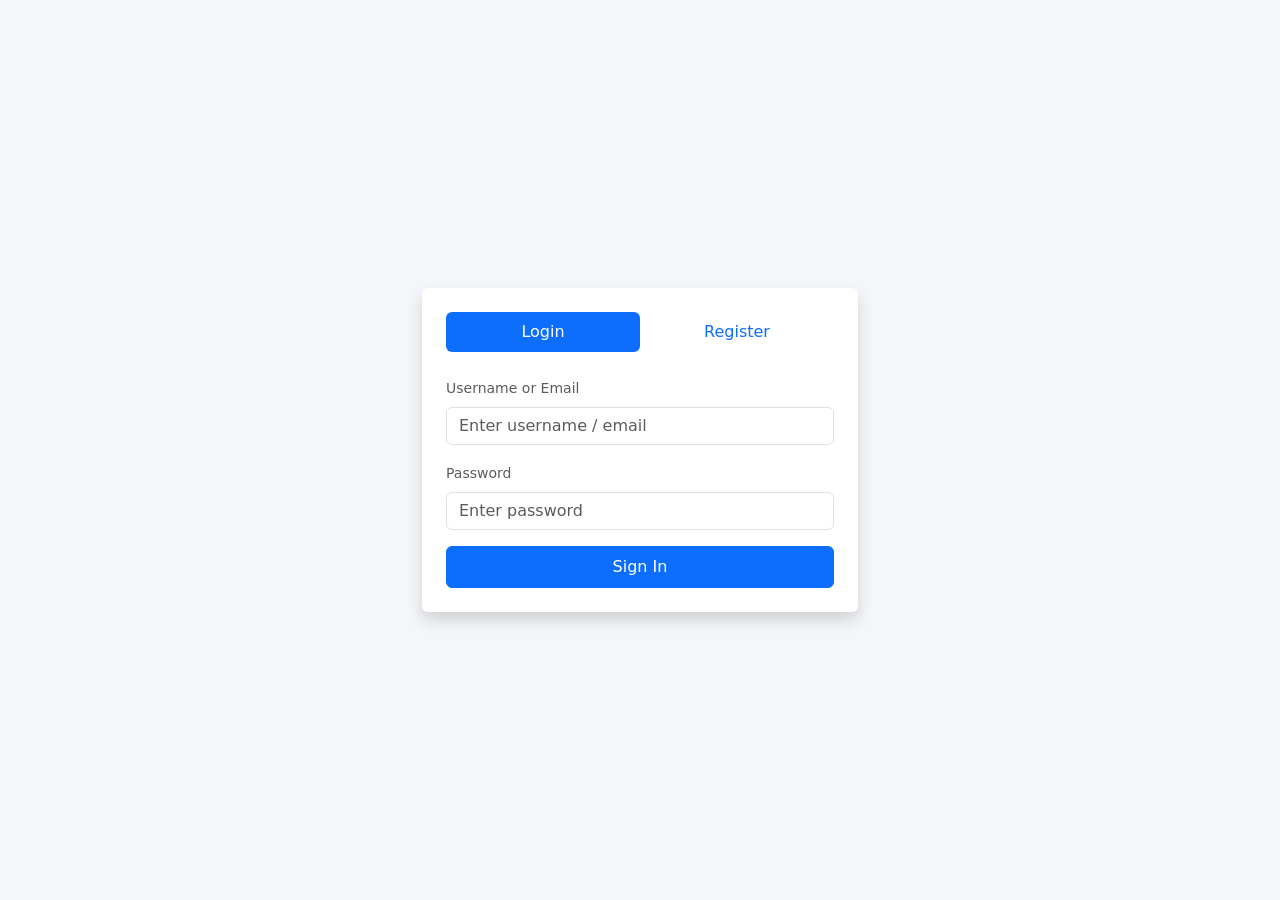
<file: index.html>
<!DOCTYPE html>
<html lang="en">
<head>
    <meta charset="UTF-8">
    <meta name="viewport" content="width=device-width, initial-scale=1.0">
    <title>Bus Booking - Schedule Search</title>
    <link href="https://cdn.jsdelivr.net/npm/bootstrap@5.3.0/dist/css/bootstrap.min.css" rel="stylesheet">
    <link rel="stylesheet" href="css/style.css">
</head>
<body>
<nav class="navbar navbar-expand-lg navbar-dark bg-primary px-4 mb-4">
    <div class="container-fluid">
        <a class="navbar-brand fw-bold" href="index.html">BusGo Portal</a>
        <div class="d-flex align-items-center gap-2">
            <a href="my-bookings.html" class="btn btn-sm btn-outline-light">My Bookings</a>
            <a href="vendor-dashboard.html" class="btn btn-sm btn-warning">Vendor Admin</a>
            <button onclick="logout()" class="btn btn-sm btn-light">Logout</button>
        </div>
    </div>
</nav>

<div class="container">
    <div id="searchAlert"></div>
    <div class="card shadow-sm border-0 mb-4 p-4">
        <h5 class="mb-3">Search Bus Routes</h5>
        <form id="searchForm" class="row g-3">
            <div class="col-md-4">
                <label class="form-label text-muted small">Origin</label>
                <select id="fromLoc" class="form-select" required>
                    <option value="" disabled selected>Loading locations...</option>
                </select>
            </div>
            <div class="col-md-4">
                <label class="form-label text-muted small">Destination</label>
                <select id="toLoc" class="form-select" required>
                    <option value="" disabled selected>Loading locations...</option>
                </select>
            </div>
            <div class="col-md-3">
                <label class="form-label text-muted small">Date of Travel</label>
                <input type="date" id="travelDate" class="form-control" required>
            </div>
            <div class="col-md-1 d-flex align-items-end">
                <button type="submit" id="btnSearch" class="btn btn-primary w-100">Find</button>
            </div>
        </form>
    </div>

    <div id="resultsContainer"></div>
</div>

<script src="https://cdn.jsdelivr.net/npm/bootstrap@5.3.0/dist/js/bootstrap.bundle.min.js"></script>
<script src="js/api.js"></script>
<script src="js/auth.js"></script>
<script src="js/search.js"></script>
</body>
</html>
</file>
<file: css/style.css>
body {
    background-color: #f4f6f9;
}

.seat-grid {
    display: grid;
    grid-template-columns: repeat(4, 1fr);
    gap: 12px;
    max-width: 280px;
    margin: 0 auto;
}

.seat-grid button {
    height: 48px;
    font-weight: bold;
    border-radius: 8px;
}

.seat-grid button:nth-child(4n+2) {
    margin-right: 20px; /* Bus Aisle space */
}

.seat-legend span {
    display: inline-block;
    width: 15px;
    height: 15px;
    border-radius: 3px;
    margin-right: 5px;
    vertical-align: middle;
}
</file>
